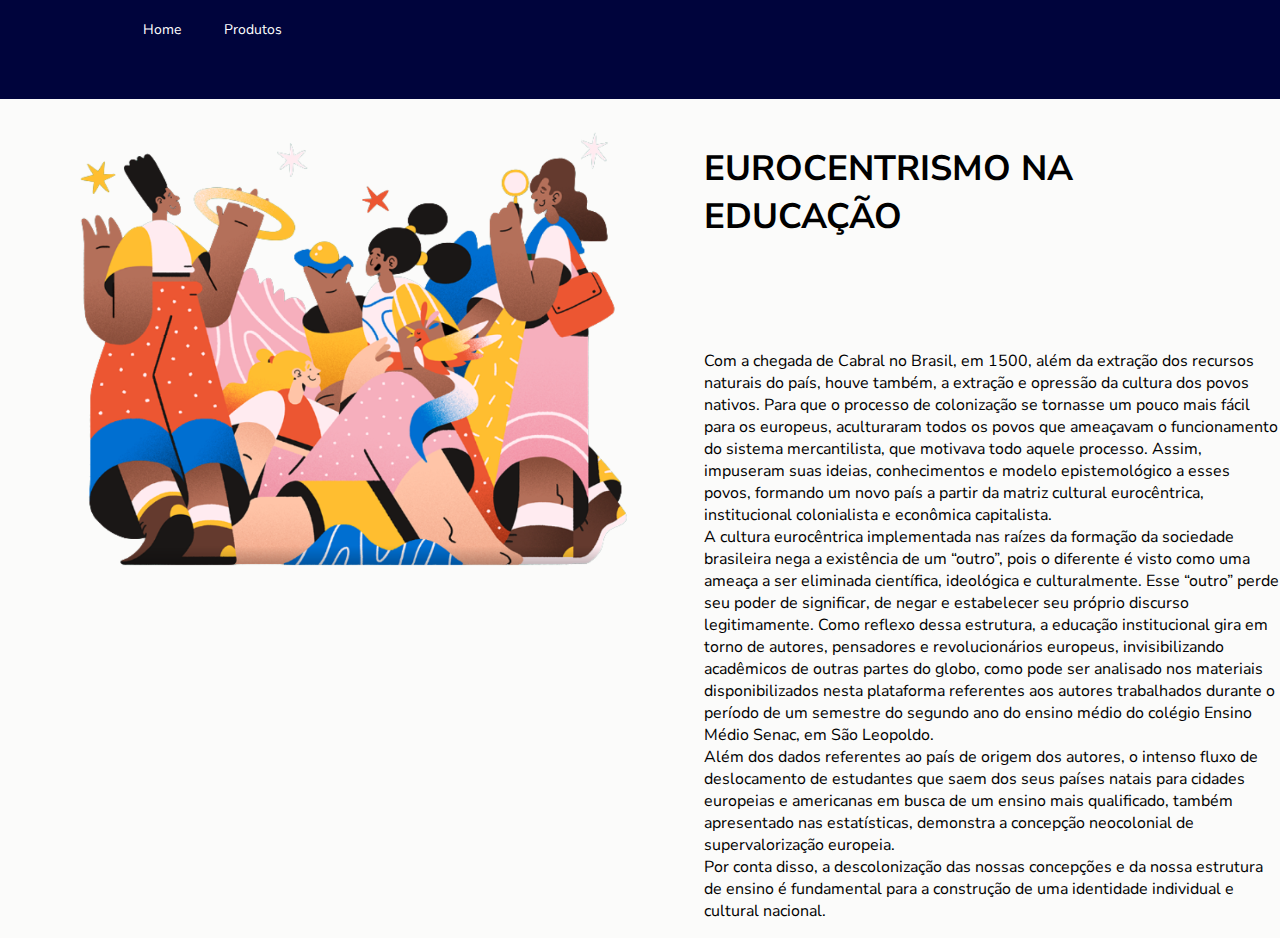
<file: index.html>
<html>
    <head>
        <title> Lupa da Divdersidade </title>
        <link rel="stylesheet" href="TelaAnalise.css">
        <meta charset="UTF-8">
        <meta name="viewport" content="width=device-width, initial-scale=1.0">
    </head>

    <body>    
        <nav>
            <ul class="container">
              <li style="margin-left: 10%;"><a href='https://juliayume.github.io/TelaInicial/index.html'>Home</a></li>
              <li style="margin-left: 1%;"><a href='https://juliayume.github.io/TelaProdutos/'>Produtos</a></li>
            </ul>
        </nav>
        <section>
            <img class="img" src="AnaliseImg.png">
            <div class="both">
                <h1 class="txt">EUROCENTRISMO NA EDUCAÇÃO</h1>
                <p class="txt2">Com a chegada de Cabral no Brasil, em 1500, além da extração dos recursos naturais do país, houve também, a extração e opressão da cultura dos povos nativos. Para que o processo de colonização se tornasse um pouco mais fácil para os europeus, aculturaram todos os povos que ameaçavam o funcionamento do sistema mercantilista, que motivava todo aquele processo. Assim, impuseram suas ideias, conhecimentos e modelo epistemológico a esses povos, formando um novo país a partir da matriz cultural eurocêntrica, institucional colonialista e econômica capitalista.<br>
                    A cultura eurocêntrica implementada nas raízes da formação da sociedade brasileira nega a existência de um “outro”, pois o diferente é visto como uma ameaça a ser eliminada científica, ideológica e culturalmente. Esse “outro” perde seu poder de significar, de negar e estabelecer seu próprio discurso legitimamente. Como reflexo dessa estrutura, a educação institucional gira em torno de autores, pensadores e revolucionários europeus, invisibilizando acadêmicos de outras partes do globo, como pode ser analisado nos materiais disponibilizados nesta plataforma referentes aos autores trabalhados durante o período de um semestre do segundo ano do ensino médio do colégio Ensino Médio Senac, em São Leopoldo.<br>
                    Além dos dados referentes ao país de origem dos autores, o intenso fluxo de deslocamento de estudantes que saem dos seus países natais para cidades europeias e americanas em busca de um ensino mais qualificado, também apresentado nas estatísticas, demonstra a concepção neocolonial de supervalorização europeia.<br>
                    Por conta disso, a descolonização das nossas concepções e da nossa estrutura de ensino é fundamental para a construção de uma identidade individual e cultural nacional.<br>                    
                </p>
            </div>
        </section>
    </body>

</html>
</file>
<file: TelaAnalise.css>
@import url('https://fonts.googleapis.com/css2?family=Nunito+Sans:wght@200;300&display=swap');
@import url('https://fonts.googleapis.com/css2?family=Noto+Serif+Display:wght@900&display=swap');

body, html{
  margin: 0%;
  padding: 0%;
  background-color: #FBFBFA;
}

.botoes-items {
    display: flex;
    flex-direction: column;
    align-items: baseline;
    margin-left: 0%;
}

/* MENU */

a {text-decoration: none;}

.container {
  margin: auto;
  width: 100%;
  height: 11%;
}

ul {
  padding-left: 0;
    margin-top: 0;
    margin-bottom: 0;
  list-style: none;
}

nav {
  position: fixed;
  z-index: 10;
  width: 100%;
  height: 11%;
  background: #00043C;
  font-size: 0;
  font-family: 'Nunito Sans', sans-serif;
}

nav > ul > li {
  display: inline-block;
    font-size: 14px;
    padding: 0 15px;
}

nav > ul > li > a {
  color: #fff;
    display: block;
    padding: 20px 0;
    border-bottom: 3px solid transparent;
    transition: all .3s ease;
}
nav > ul > li:hover > a {
  color: rgb(255, 255, 255); 
    border-bottom: 3px solid rgb(48, 27, 240);
}

.mega-menu {
    background: #eee;
    visibility: hidden;
    opacity: 0;
    transition: visibility 0s, opacity 0.5s linear;
    position: absolute;
    left: 0;
    width: 100%;
    padding-bottom: 20px;
}
.mega-menu h3 {color: #444;}

.mega-menu .container {
    display: flex;
}
.mega-menu .item {
  flex-grow: 1;
    margin: 0 10px;
}
.mega-menu .item img {
    width: 100%;
}
.mega-menu a {
  border-bottom: 1px solid #ddd;
    color: #4ea3d8;
    display: block;
    padding: 10px 0;
}
.mega-menu a:hover {color: #2d6a91;}


.dropdown {position: static;}

.dropdown:hover .mega-menu {
    visibility: visible;
    opacity: 1;
}

.align-same-line{
    display: inline-block;
  }

/* IMAGES */

.img{
    margin-top: 5%;
    max-width: 80%;
    max-height: 100%;
    position: fixed;
}

.txt{
    display: flex;
    margin-top: 25%;
    font-family: 'Nunito Sans', sans-serif;
    color: black;
    font-size: 220%;
}

.txt2{
    display: flex;
    margin-top: 15%;
    font-family: 'Nunito Sans', sans-serif;
    color: black;
    font-size: 100%;
}

.both {
    display: flex;
    flex-direction: column;
    align-items: baseline;
    margin-left: 55%;
}

section {
    display: flex;
}

/* BUTTON */
button {
    margin:auto;
    display:block;
    padding: 1.3em 3em;
    font-family: 'Nunito Sans', sans-serif;
    font-size: 12px;
    font-weight: 500;
    color: #fff;
    background-color: #00043C;
    border: none;
    border-radius: 45px;
    box-shadow: 0px 8px 15px rgba(0, 0, 0, 0.1);
    transition: all 0.3s ease 0s;
    cursor: pointer;
    outline: none;
  }
  
  button:hover {
    background-color: #252966;
    box-shadow: 0px 15px 20px rgba(46, 58, 229, 0.4);
    font-family: 'Nunito Sans', sans-serif;
    color: #ffffff;
    transform: translateY(-7px);
  }
  
  button:active {
    transform: translateY(-1px);
  }
</file>
